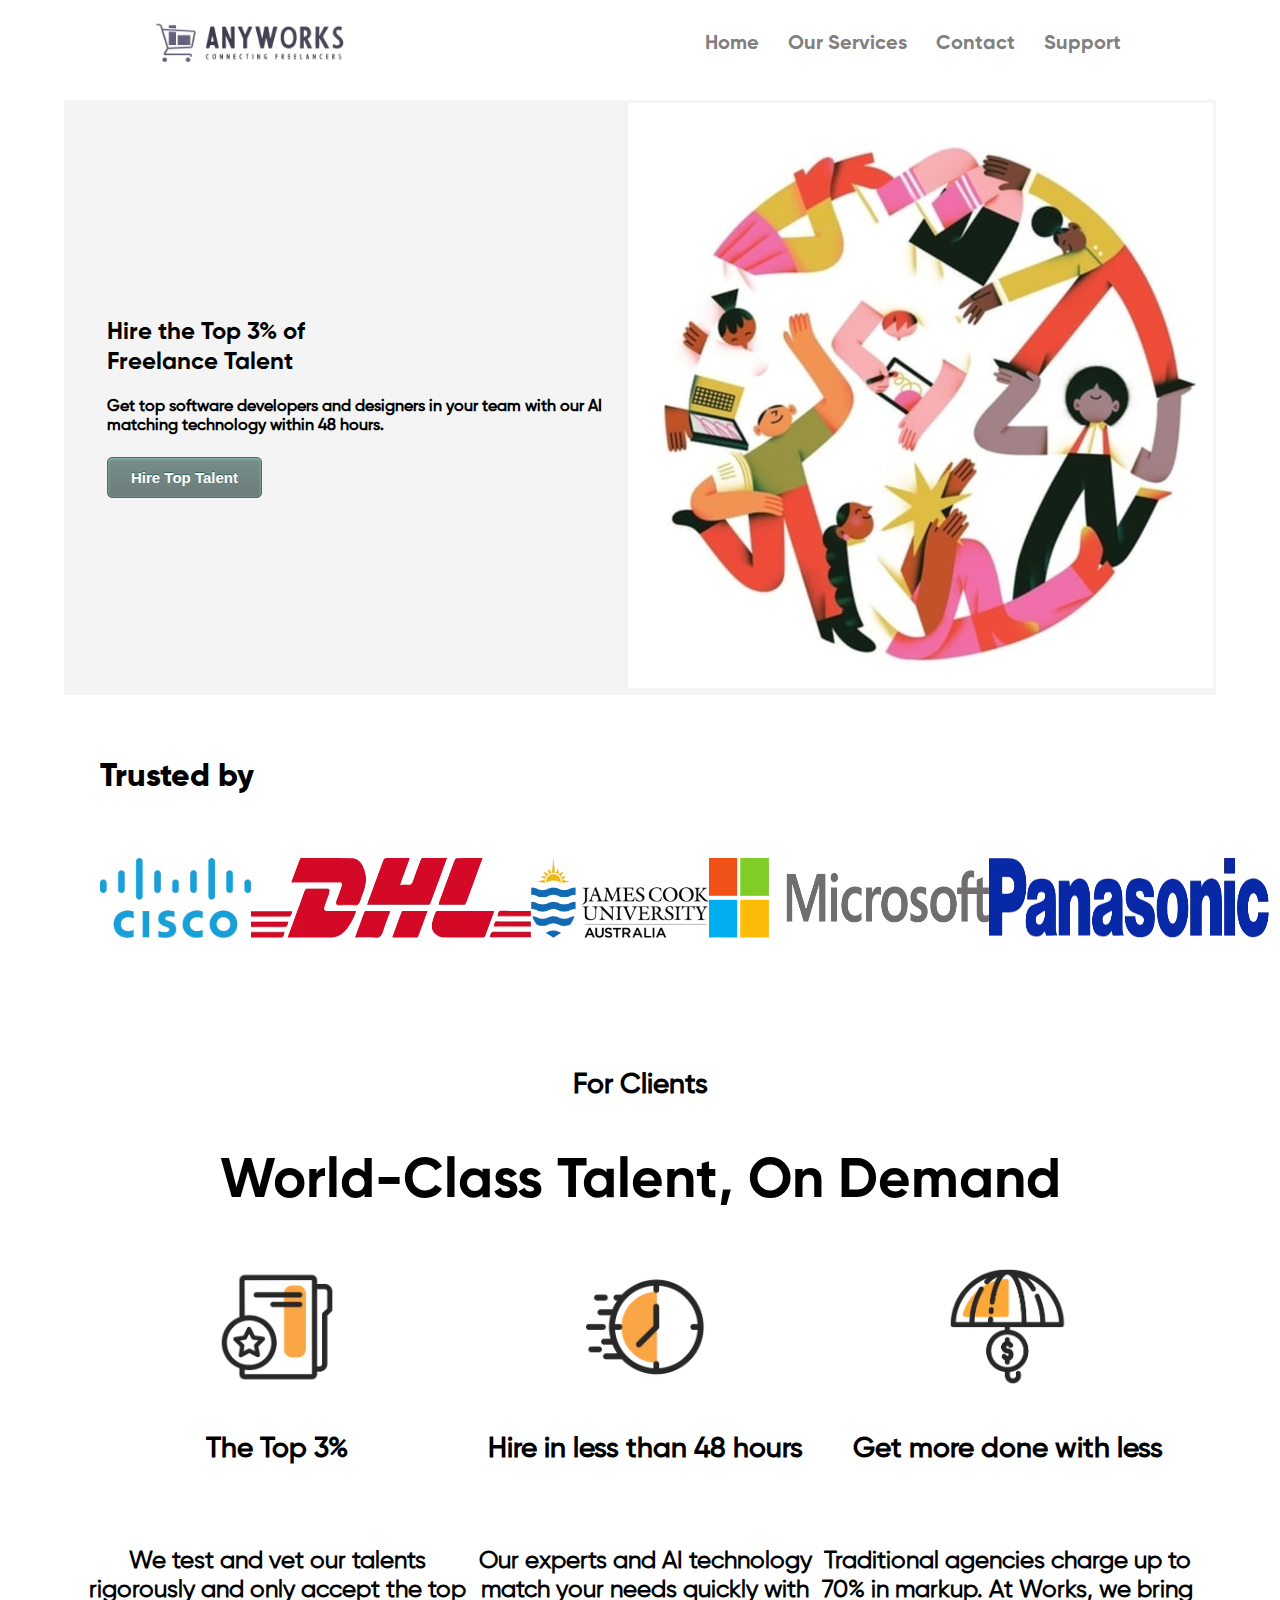
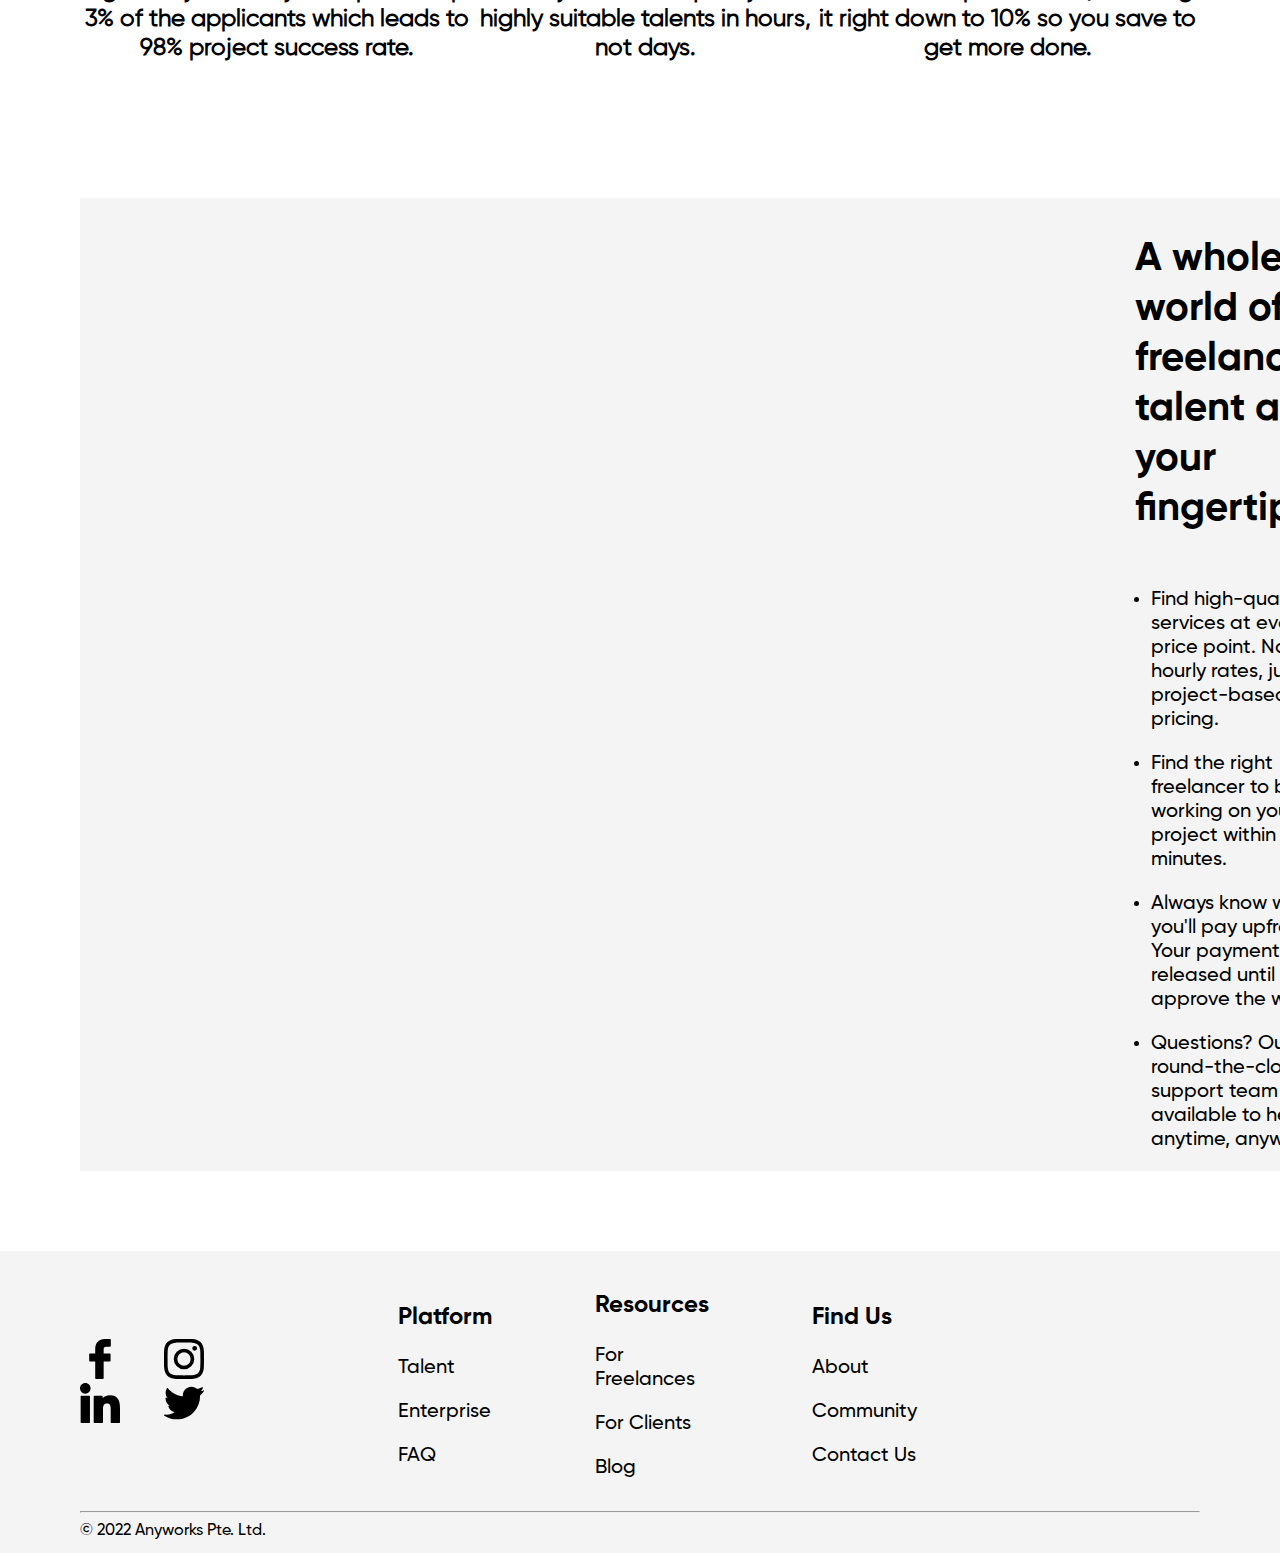
<file: index.html>
<!doctype html>
<html lang="en">

<head>
    <link href="src/common/fonts.css" type="text/css" rel="stylesheet">
    <link href="src/common/nav_bar.css" type="text/css" rel="stylesheet">
    <link href="src/common/footer.css" type="text/css" rel="stylesheet">
    <link href="index.css" type="text/css" rel="stylesheet">
    <meta charset="UTF-8">
    <meta name="viewport"
          content="width=device-width, user-scalable=no, initial-scale=1.0, maximum-scale=1.0, minimum-scale=1.0">
    <meta http-equiv="X-UA-Compatible" content="ie=edge">
    <title>Works | Hire the Top 3% of Freelance Talent</title>
</head>

<body style="margin: 0">

<!------------------------- Start of Nav Bar Code Related ------------------------->
<nav class="navbar">
    <div class="container-icon">
        <a href="#">
            <img class="primary-icon" src="images/logo.png" alt="LOGO">
        </a>
    </div>
    <ul class="nav-list" id="navi-list">
        <li class="list-item">
            <a href="#">Home</a>
        </li>
        <li class="list-item">
            <a href="src/service/service.html">Our Services</a>
        </li>
        <li class="list-item">
            <a href="src/contact/contact.html">Contact</a>
        </li>
        <li class="list-item">
            <a href="src/support/support.html">Support</a>
        </li>
    </ul>
    <div class="menu" id="toggle-button">
        <div class="menu-line"></div>
        <div class="menu-line"></div>
        <div class="menu-line"></div>
    </div>
</nav>
<!------------------------- End of Nav Bar Code Related ------------------------->

<div class="main">
    <!------------------------- Start of Hero Code Related ------------------------->
    <div class="banner_div">
        <table class="banner_div_table">
            <tr>
                <td>
                    <h2>Hire the Top 3% of <br> Freelance Talent</h2>
                    <h4>Get top software developers and designers in your team with our AI matching technology
                        within 48 hours.</h4>
                    <button id="hire">Hire Top Talent</button>
                </td>
                <td>
                    <img class="banner_div_img" src="images/hero_img.png" alt="HERO">
                </td>
            </tr>
        </table>
    </div>
    <!------------------------- End of Hero Code Related ------------------------->
    <div class="trusted_div">
        <h1>Trusted by</h1>
        <br>
        <br>
        <div class="trusted">
            <img width="200" height="80" src="images/cisco_logo.png">
            <img width="280" height="80" src="images/dhl_logo.png">
            <img width="200" height="80" src="images/jcu_logo.png">
            <img width="280" height="80" src="images/microsoft_logo.png">
            <img width="280" height="80" src="images/panasonic_logo.png">
        </div>
    </div>
    <div class="content1">
        <h4 class="c1_title">For Clients</h4>
        <h2 class="c1_desc">World-Class Talent, On Demand</h2>
        <table style="text-align: center">
            <tr>
                <td><img width="120" height="120" src="images/c1_item1.png"></td>
                <td><img width="120" height="120" src="images/c1_item2.png"></td>
                <td><img width="120" height="120" src="images/c1_item3.png"></td>
            </tr>
            <tr>
                <td><h4 class="c1_sub_title">The Top 3%</h4></td>
                <td><h4 class="c1_sub_title">Hire in less than 48 hours</h4></td>
                <td><h4 class="c1_sub_title">Get more done with less</h4></td>
            </tr>
            <tr>
                <td><h5 class="c1_sub_desc">We test and vet our talents rigorously and only accept the top 3% of the
                    applicants which leads to
                    98% project success rate.</h5></td>
                <td><h5 class="c1_sub_desc">Our experts and AI technology match your needs quickly with highly suitable
                    talents in hours, not
                    days.</h5></td>
                <td><h5 class="c1_sub_desc">Traditional agencies charge up to 70% in markup. At Works, we bring it right
                    down to 10% so you save
                    to get more done.</h5></td>
            </tr>
        </table>
    </div>
    <div class="content2">
        <table align="center" style="background-color: #f4f4f4">
            <tr>
                <td>
                    <iframe
                            width="1024" height="720"
                            src="https://www.youtube.com/embed/_J4vOwg66Ic"
                            title="YouTube video player" frameborder="0"
                            allow="accelerometer; autoplay; clipboard-write; encrypted-media; gyroscope; picture-in-picture"
                            allowfullscreen>
                    </iframe>
                </td>
                <td>
                    <h2 class="c2_title">A whole world of freelance talent at your fingertips</h2>
                    <ul>
                        <li class="c2_desc">Find high-quality services at every price point. No hourly rates, just
                            project-based pricing.
                        </li>
                        <li class="c2_desc">Find the right freelancer to begin working on your project within minutes.
                        </li>
                        <li class="c2_desc">Always know what you'll pay upfront. Your payment isn't released until you
                            approve the work.
                        </li>
                        <li class="c2_desc">Questions? Our round-the-clock support team is available to help anytime,
                            anywhere.
                        </li>
                    </ul>
                </td>
            </tr>
        </table>
    </div>
    <div class="footer">
        <div class="sub_footer">
            <p class="social">
                <img width="40" height="40" src="icon/facebook-icon.svg">
                <img width="40" height="40" src="icon/instagram-icon.svg">
                <img width="40" height="40" src="icon/linkedIn-icon.svg">
                <img width="40" height="40" src="icon/twitter-icon.svg">
            </p>
            <table style="padding-right: 280px">
                <tr>
                    <td class="footer_list_item">
                        <p class="footer_list_header">Platform</p>
                        <p>Talent</p>
                        <p>Enterprise</p>
                        <p>FAQ</p>
                    </td>
                    <td class="footer_list_item">
                        <p class="footer_list_header">Resources</p>
                        <p>For Freelances</p>
                        <p>For Clients</p>
                        <p>Blog</p>
                    </td>
                    <td class="footer_list_item">
                        <p class="footer_list_header">Find Us</p>
                        <p>About</p>
                        <p>Community</p>
                        <p>Contact Us</p>
                    </td>
                </tr>
            </table>
        </div>
        <hr>
        <span style="font-family: Gilroy-Medium; font-size: 16px">© 2022 Anyworks Pte. Ltd.</span>
    </div>
</div>

</body>
<script src="index.js" type="text/javascript"></script>
</html>
</file>
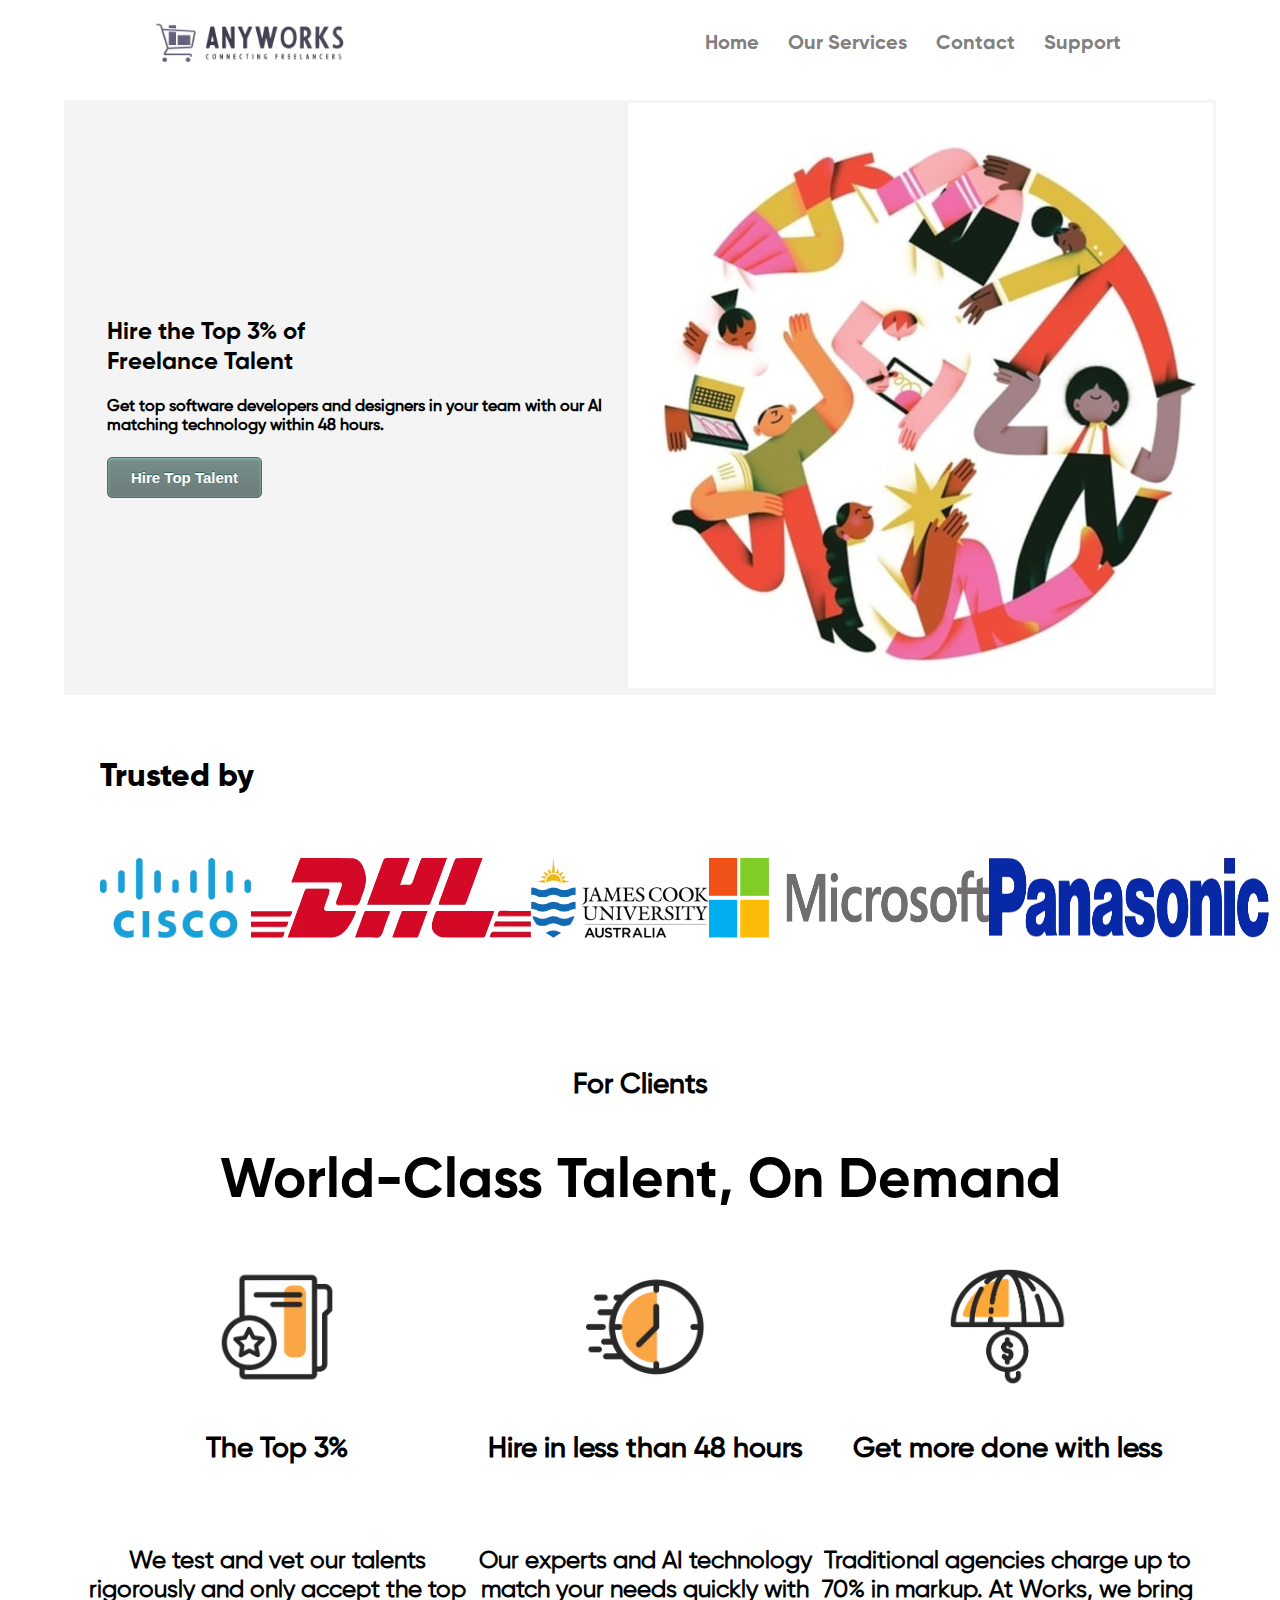
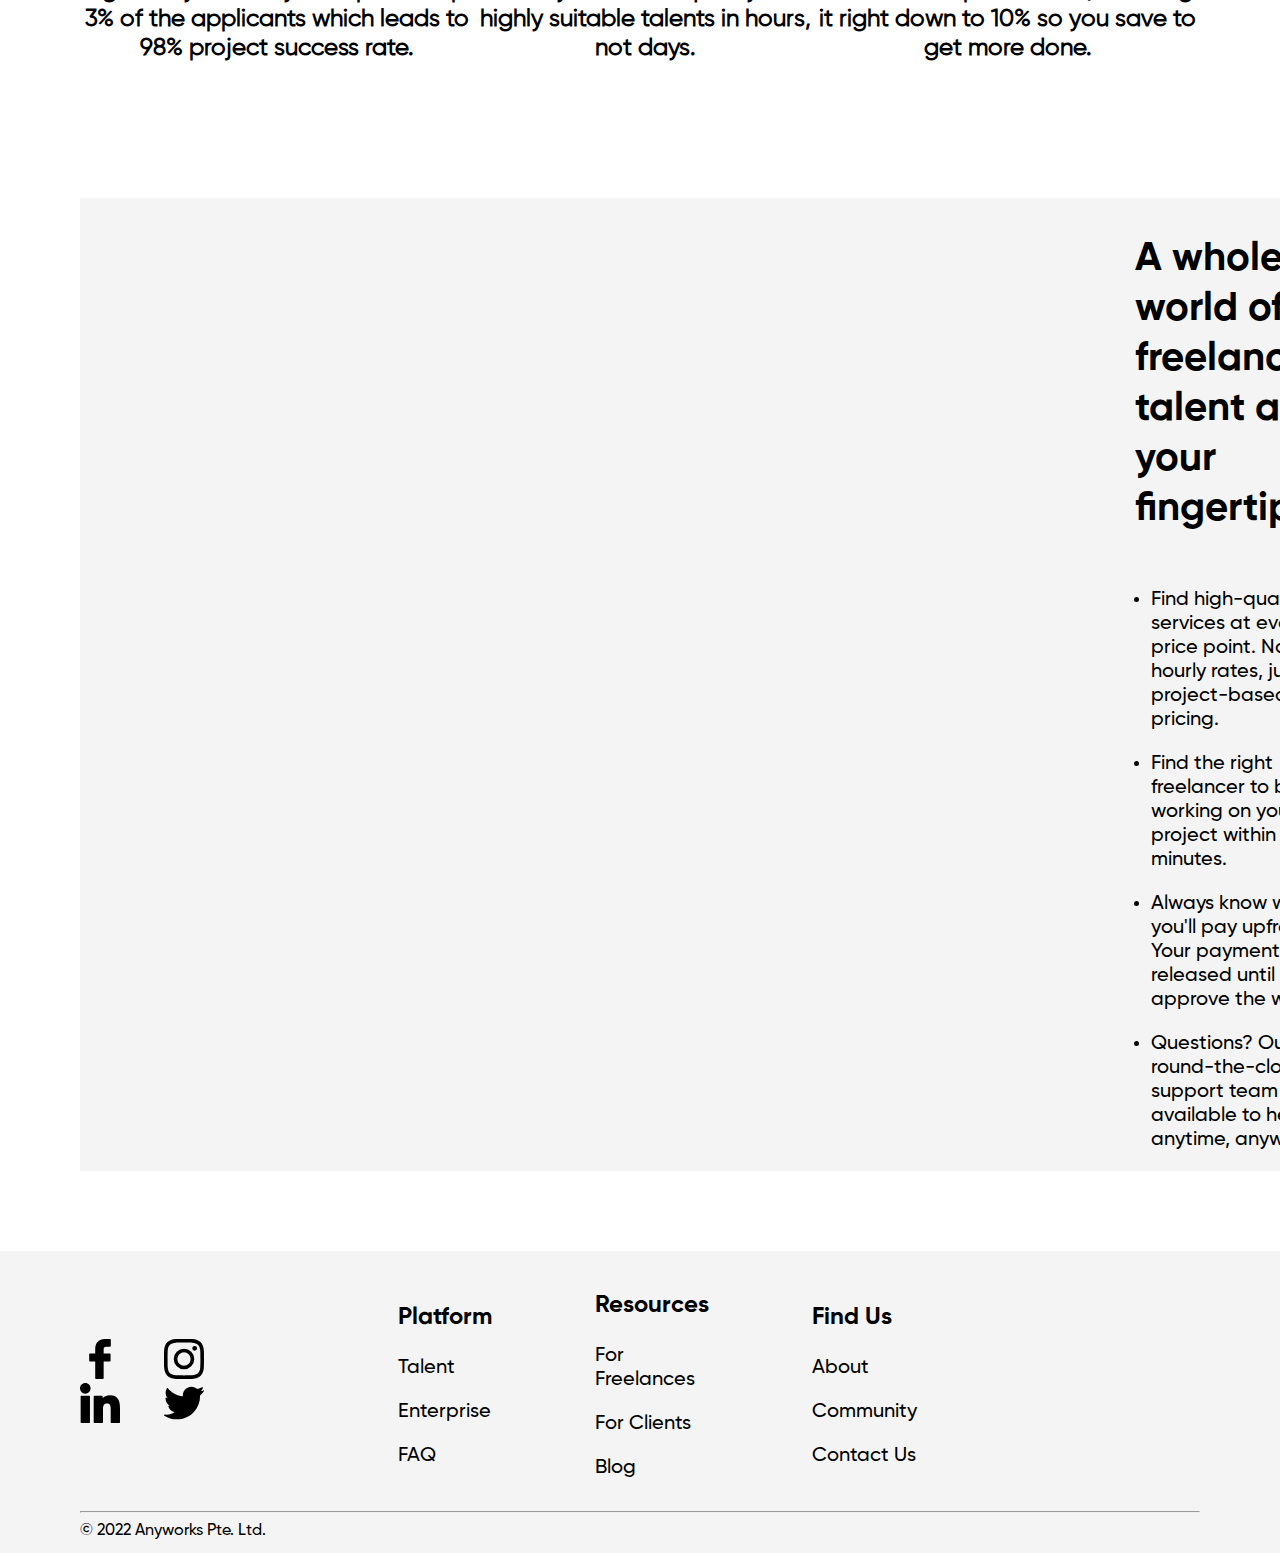
<file: src/index.html>
<!doctype html>
<html lang="en">

<head>
    <link href="index.css" type="text/css" rel="stylesheet">
    <meta charset="UTF-8">
    <meta name="viewport"
          content="width=device-width, user-scalable=no, initial-scale=1.0, maximum-scale=1.0, minimum-scale=1.0">
    <meta http-equiv="X-UA-Compatible" content="ie=edge">
    <title>Works | Hire the Top 3% of Freelance Talent</title>
</head>

<body style="margin: 0">

<!------------------------- Start of Nav Bar Code Related ------------------------->
<nav class="navbar">
    <div class="container-icon">
        <a href="#">
            <img class="primary-icon" src="../assets/img/logo.png" alt="LOGO">
        </a>
    </div>
    <ul class="nav-list" id="navi-list">
        <li class="list-item">
            <a href="#">Home</a>
        </li>
        <li class="list-item">
            <a href="service/service.html">Our Services</a>
        </li>
        <li class="list-item">
            <a href="contact/contact.html">Contact</a>
        </li>
        <li class="list-item">
            <a href="support/support.html">Support</a>
        </li>
    </ul>
    <div class="menu" id="toggle-button">
        <div class="menu-line"></div>
        <div class="menu-line"></div>
        <div class="menu-line"></div>
    </div>
</nav>
<!------------------------- End of Nav Bar Code Related ------------------------->

<div class="main">
    <!------------------------- Start of Hero Code Related ------------------------->
    <div class="banner_div">
        <table class="banner_div_table">
            <tr>
                <td>
                    <h2>Hire the Top 3% of <br> Freelance Talent</h2>
                    <h4>Get top software developers and designers in your team with our AI matching technology
                        within 48 hours.</h4>
                    <button id="hire">Hire Top Talent</button>
                </td>
                <td>
                    <img class="banner_div_img" src="/assets/img/hero_img.png">
                </td>
            </tr>
        </table>
    </div>
    <!------------------------- End of Hero Code Related ------------------------->
    <div class="trusted_div">
        <h1>Trusted by</h1>
        <br>
        <br>
        <div class="trusted">
            <img width="200" height="80" src="/assets/img/cisco_logo.png">
            <img width="280" height="80" src="/assets/img/dhl_logo.png">
            <img width="200" height="80" src="/assets/img/jcu_logo.png">
            <img width="280" height="80" src="/assets/img/microsoft_logo.png">
            <img width="280" height="80" src="/assets/img/panasonic_logo.png">
        </div>
    </div>
    <div class="content1">
        <h4 class="c1_title">For Clients</h4>
        <h2 class="c1_desc">World-Class Talent, On Demand</h2>
        <table style="text-align: center">
            <tr>
                <td><img width="120" height="120" src="/assets/img/c1_item1.png"></td>
                <td><img width="120" height="120" src="/assets/img/c1_item2.png"></td>
                <td><img width="120" height="120" src="/assets/img/c1_item3.png"></td>
            </tr>
            <tr>
                <td><h4 class="c1_sub_title">The Top 3%</h4></td>
                <td><h4 class="c1_sub_title">Hire in less than 48 hours</h4></td>
                <td><h4 class="c1_sub_title">Get more done with less</h4></td>
            </tr>
            <tr>
                <td><h5 class="c1_sub_desc">We test and vet our talents rigorously and only accept the top 3% of the
                    applicants which leads to
                    98% project success rate.</h5></td>
                <td><h5 class="c1_sub_desc">Our experts and AI technology match your needs quickly with highly suitable
                    talents in hours, not
                    days.</h5></td>
                <td><h5 class="c1_sub_desc">Traditional agencies charge up to 70% in markup. At Works, we bring it right
                    down to 10% so you save
                    to get more done.</h5></td>
            </tr>
        </table>
    </div>
    <div class="content2">
        <table align="center" style="background-color: #f4f4f4">
            <tr>
                <td>
                    <iframe
                            width="1024" height="720"
                            src="https://www.youtube.com/embed/_J4vOwg66Ic"
                            title="YouTube video player" frameborder="0"
                            allow="accelerometer; autoplay; clipboard-write; encrypted-media; gyroscope; picture-in-picture"
                            allowfullscreen>
                    </iframe>
                </td>
                <td>
                    <h2 class="c2_title">A whole world of freelance talent at your fingertips</h2>
                    <ul>
                        <li class="c2_desc">Find high-quality services at every price point. No hourly rates, just
                            project-based pricing.
                        </li>
                        <li class="c2_desc">Find the right freelancer to begin working on your project within minutes.
                        </li>
                        <li class="c2_desc">Always know what you'll pay upfront. Your payment isn't released until you
                            approve the work.
                        </li>
                        <li class="c2_desc">Questions? Our round-the-clock support team is available to help anytime,
                            anywhere.
                        </li>
                    </ul>
                </td>
            </tr>
        </table>
    </div>
    <div class="footer">
        <div class="sub_footer">
            <p class="social">
                <img width="40" height="40" src="/assets/icon/facebook-icon.svg">
                <img width="40" height="40" src="/assets/icon/instagram-icon.svg">
                <img width="40" height="40" src="/assets/icon/linkedIn-icon.svg">
                <img width="40" height="40" src="/assets/icon/twitter-icon.svg">
            </p>
            <table style="padding-right: 280px">
                <tr>
                    <td class="footer_list_item">
                        <p class="footer_list_header">Platform</p>
                        <p>Talent</p>
                        <p>Enterprise</p>
                        <p>FAQ</p>
                    </td>
                    <td class="footer_list_item">
                        <p class="footer_list_header">Resources</p>
                        <p>For Freelances</p>
                        <p>For Clients</p>
                        <p>Blog</p>
                    </td>
                    <td class="footer_list_item">
                        <p class="footer_list_header">Find Us</p>
                        <p>About</p>
                        <p>Community</p>
                        <p>Contact Us</p>
                    </td>
                </tr>
            </table>
        </div>
        <hr>
        <span style="font-family: Gilroy-Medium; font-size: 16px">© 2022 Anyworks Pte. Ltd.</span>
    </div>
</div>

</body>
<script src="index.js" type="text/javascript"></script>
</html>
</file>
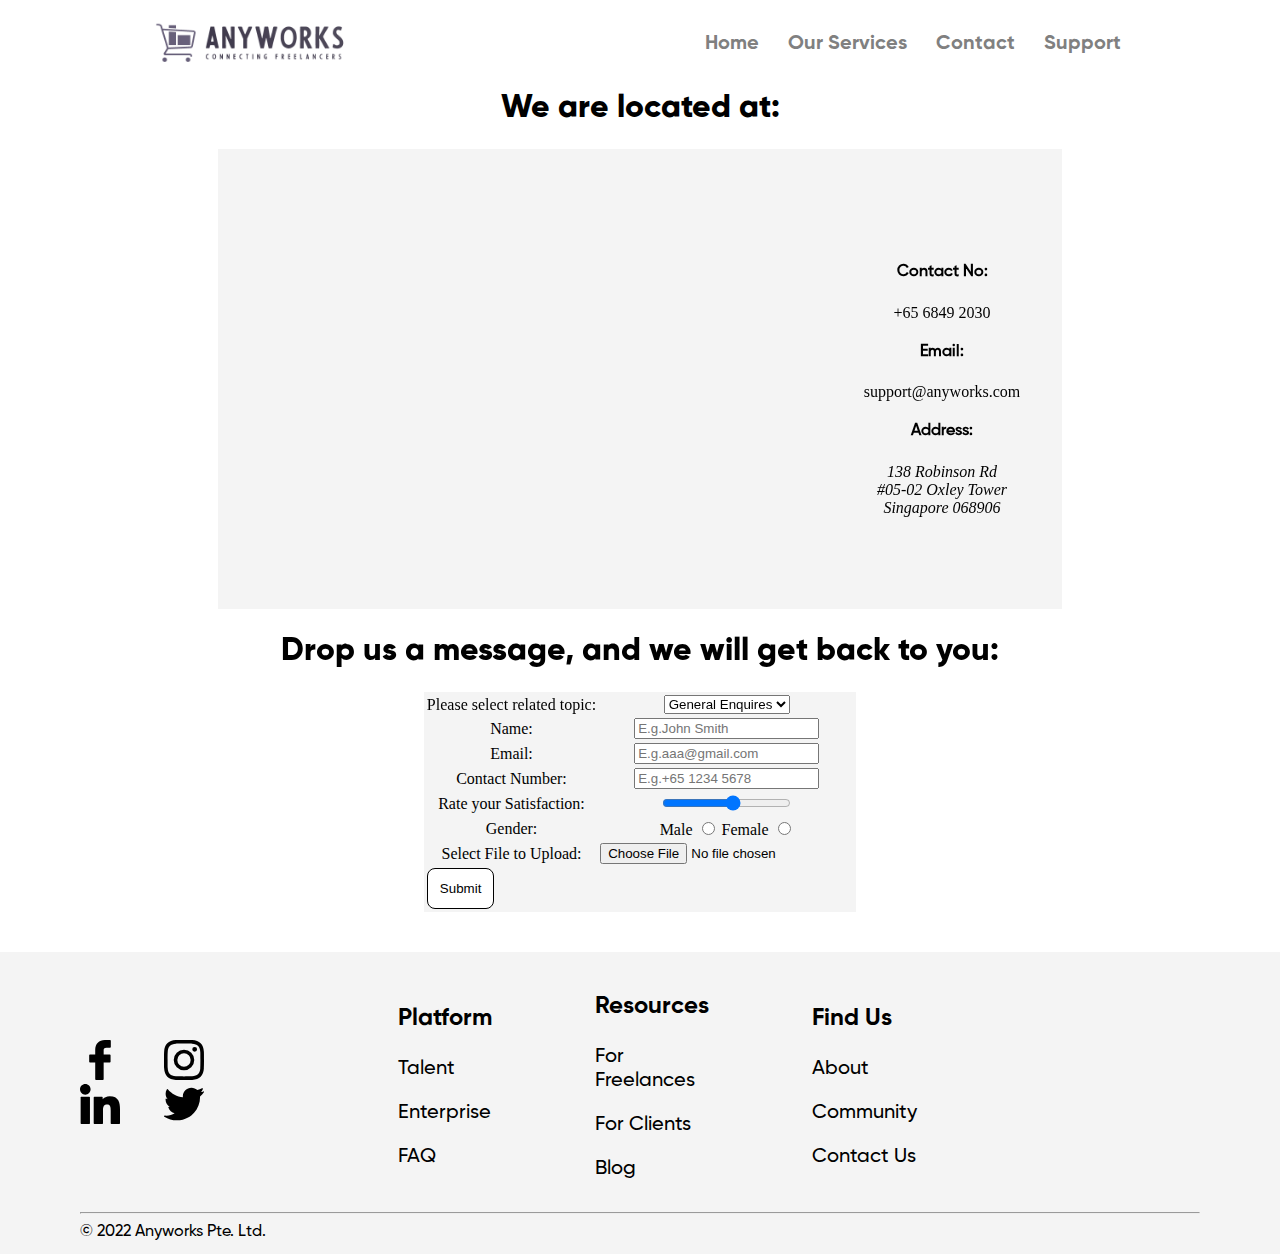
<file: src/contact/contact.html>
<!doctype html>
<html lang="en">
<head>
    <link href="../common/fonts.css" type="text/css" rel="stylesheet">
    <link href="../common/nav_bar.css" type="text/css" rel="stylesheet">
    <link href="../common/footer.css" type="text/css" rel="stylesheet">
    <link href="contact.css" type="text/css" rel="stylesheet">

    <meta charset="UTF-8">
    <meta name="viewport"
          content="width=device-width, user-scalable=no, initial-scale=1.0, maximum-scale=1.0, minimum-scale=1.0">
    <meta http-equiv="X-UA-Compatible" content="ie=edge">
    <title>Contact Us</title>
</head>
<body style="margin: 0">
<!------------------------- Start of Nav Bar Code Related ------------------------->
<nav class="navbar">
    <div class="container-icon">
        <a href="../../index.html">
            <img class="primary-icon" src="../../images/logo.png" alt="LOGO">
        </a>
    </div>
    <ul class="nav-list" id="navi-list">
        <li class="list-item">
            <a href="../../index.html">Home</a>
        </li>
        <li class="list-item">
            <a href="../service/service.html">Our Services</a>
        </li>
        <li class="list-item">
            <a href="../contact/contact.html">Contact</a>
        </li>
        <li class="list-item">
            <a href="../support/support.html">Support</a>
        </li>
    </ul>
    <div class="menu" id="toggle-button">
        <div class="menu-line"></div>
        <div class="menu-line"></div>
        <div class="menu-line"></div>
    </div>
</nav>
<!------------------------- End of Nav Bar Code Related ------------------------->
<div class="contact_main">
    <div class="location_div">
        <h1>We are located at:</h1>
        <table>
            <tr>
                <td>
                    <iframe
                            src="https://www.google.com/maps/embed?pb=!1m18!1m12!1m3!1d3988.824837243996!2d103.84623091475395!3d1.278645999067408!2m3!1f0!2f0!3f0!3m2!1i1024!2i768!4f13.1!3m3!1m2!1s0x31da19cf7dd774b9%3A0x62fa87a5b21c6883!2sWorks%20Pte.%20Ltd.!5e0!3m2!1sen!2ssg!4v1649600840495!5m2!1sen!2ssg"
                            width="600" height="450" style="border:0;"
                            allowfullscreen="" loading="lazy" referrerpolicy="no-referrer-when-downgrade">
                    </iframe>
                </td>
                <td class="address_row">
                    <h4>Contact No:</h4>
                    <p>+65 6849 2030</p>
                    <h4>Email: </h4>
                    <p>support@anyworks.com</p>
                    <h4>Address: </h4>
                    <address>
                        138 Robinson Rd <br>
                        #05-02 Oxley Tower<br>
                        Singapore 068906
                    </address>
                </td>
            </tr>
        </table>

    </div>
    <div class="message_div">
        <h1>Drop us a message, and we will get back to you:</h1>
        <table>
            <tr>
                <td>Please select related topic:</td>
                <td>
                    <select name="paymentmode">
                        <option value="cCard">General Enquires</option>
                        <option value="dCard">Debit Card</option>
                        <option value="pp">Paypal Option</option>
                    </select>
                </td>
            </tr>
            <tr>
                <td>Name:</td>
                <td>
                    <input required type="text" name="firstname" placeholder="E.g.John Smith"><br>
                </td>
            </tr>
            <tr>
                <td>Email:</td>
                <td>
                    <input required type="email" name="email" placeholder="E.g.aaa@gmail.com"><br>
                </td>
            </tr>
            <tr>
                <td>Contact Number:</td>
                <td>
                    <input required type="number" name="phone" placeholder="E.g.+65 1234 5678"><br>
                </td>
            </tr>
            <tr>
                <td>Rate your Satisfaction:</td>
                <td>
                    <input type="range" min="1" max="10" name="range">
                </td>
            </tr>
            <tr>
                <td>Gender:</td>
                <td>
                    <label for="my">
                        Male
                        <input id="male" type="radio" name="gender" value="">
                    </label>
                    <label for="mn">
                        Female
                        <input id="female" type="radio" name="gender" value="">
                    </label>
                </td>
            </tr>

            <tr>
                <td>
                    <label>Select File to Upload: </label>
                </td>
                <td>
                    <input type="file" name="file">
                </td>
            </tr>

            <tr>
                <td>
                    <button>
                        Submit
                    </button>
                </td>
            </tr>

        </table>
    </div>
    <div class="footer">
        <div class="sub_footer">
            <p class="social">
                <img width="40" height="40" src="../../icon/facebook-icon.svg">
                <img width="40" height="40" src="../../icon/instagram-icon.svg">
                <img width="40" height="40" src="../../icon/linkedIn-icon.svg">
                <img width="40" height="40" src="../../icon/twitter-icon.svg">
            </p>
            <table style="padding-right: 280px">
                <tr>
                    <td class="footer_list_item">
                        <p class="footer_list_header">Platform</p>
                        <p>Talent</p>
                        <p>Enterprise</p>
                        <p>FAQ</p>
                    </td>
                    <td class="footer_list_item">
                        <p class="footer_list_header">Resources</p>
                        <p>For Freelances</p>
                        <p>For Clients</p>
                        <p>Blog</p>
                    </td>
                    <td class="footer_list_item">
                        <p class="footer_list_header">Find Us</p>
                        <p>About</p>
                        <p>Community</p>
                        <p>Contact Us</p>
                    </td>
                </tr>
            </table>
        </div>
        <hr>
        <span style="font-family: Gilroy-Medium; font-size: 16px">© 2022 Anyworks Pte. Ltd.</span>
    </div>
</div>
</body>
</html>
</file>
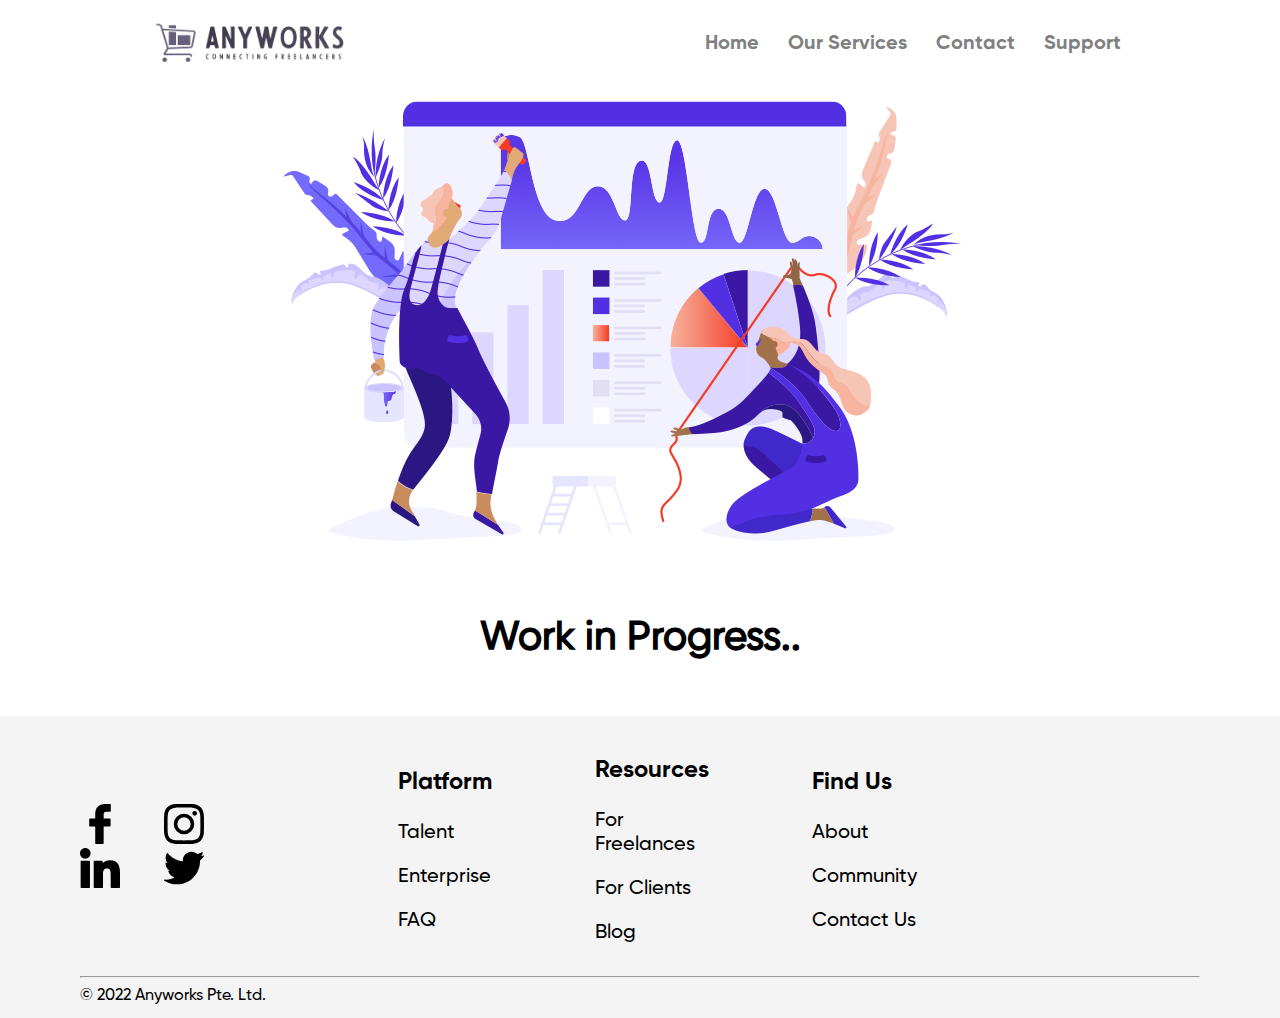
<file: src/service/service.html>
<!doctype html>
<html lang="en">
<head>
    <link href="../common/fonts.css" type="text/css" rel="stylesheet">
    <link href="../common/nav_bar.css" type="text/css" rel="stylesheet">
    <link href="../common/footer.css" type="text/css" rel="stylesheet">
    <link href="service.css" type="text/css" rel="stylesheet">
    <meta charset="UTF-8">
    <meta name="viewport"
          content="width=device-width, user-scalable=no, initial-scale=1.0, maximum-scale=1.0, minimum-scale=1.0">
    <meta http-equiv="X-UA-Compatible" content="ie=edge">
    <title>All Services</title>
</head>
<body style="margin: 0">
<!------------------------- Start of Nav Bar Code Related ------------------------->
<nav class="navbar">
    <div class="container-icon">
        <a href="../../index.html">
            <img class="primary-icon" src="../../images/logo.png" alt="LOGO">
        </a>
    </div>
    <ul class="nav-list" id="navi-list">
        <li class="list-item">
            <a href="../../index.html">Home</a>
        </li>
        <li class="list-item">
            <a href="../service/service.html">Our Services</a>
        </li>
        <li class="list-item">
            <a href="../contact/contact.html">Contact</a>
        </li>
        <li class="list-item">
            <a href="../support/support.html">Support</a>
        </li>
    </ul>
    <div class="menu" id="toggle-button">
        <div class="menu-line"></div>
        <div class="menu-line"></div>
        <div class="menu-line"></div>
    </div>
</nav>
<!------------------------- End of Nav Bar Code Related ------------------------->
<div class="service_main">
    <div style="text-align: center">
        <p>
            <img src="../../images/wip.png">
        </p>
        <h4 style="font-size: 40px;">Work in Progress..</h4>
    </div>
    <div class="footer">
        <div class="sub_footer">
            <p class="social">
                <img width="40" height="40" src="../../icon/facebook-icon.svg">
                <img width="40" height="40" src="../../icon/instagram-icon.svg">
                <img width="40" height="40" src="../../icon/linkedIn-icon.svg">
                <img width="40" height="40" src="../../icon/twitter-icon.svg">
            </p>
            <table style="padding-right: 280px">
                <tr>
                    <td class="footer_list_item">
                        <p class="footer_list_header">Platform</p>
                        <p>Talent</p>
                        <p>Enterprise</p>
                        <p>FAQ</p>
                    </td>
                    <td class="footer_list_item">
                        <p class="footer_list_header">Resources</p>
                        <p>For Freelances</p>
                        <p>For Clients</p>
                        <p>Blog</p>
                    </td>
                    <td class="footer_list_item">
                        <p class="footer_list_header">Find Us</p>
                        <p>About</p>
                        <p>Community</p>
                        <p>Contact Us</p>
                    </td>
                </tr>
            </table>
        </div>
        <hr>
        <span style="font-family: Gilroy-Medium; font-size: 16px">© 2022 Anyworks Pte. Ltd.</span>
    </div>
</div>
</body>
<script src="service.js" type="text/javascript"></script>
</html>
</file>
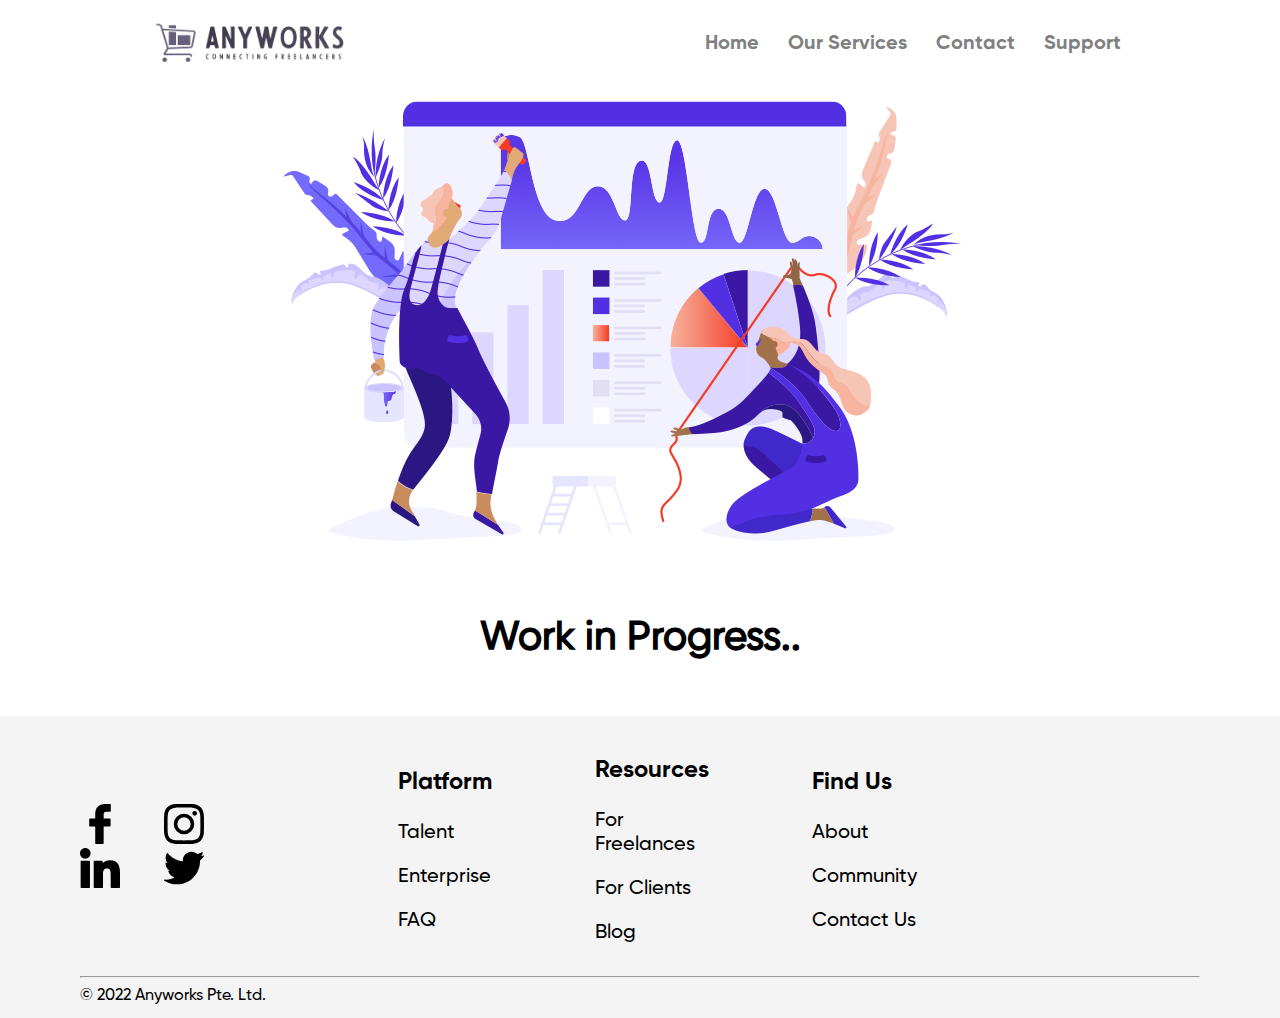
<file: src/support/support.html>
<!doctype html>
<html lang="en">
<head>
    <link href="../common/fonts.css" type="text/css" rel="stylesheet">
    <link href="../common/nav_bar.css" type="text/css" rel="stylesheet">
    <link href="../common/footer.css" type="text/css" rel="stylesheet">
    <link href="support.css" type="text/css" rel="stylesheet">
    <meta charset="UTF-8">
    <meta name="viewport"
          content="width=device-width, user-scalable=no, initial-scale=1.0, maximum-scale=1.0, minimum-scale=1.0">
    <meta http-equiv="X-UA-Compatible" content="ie=edge">
    <title>FAQs</title>
</head>
<body style="margin: 0">
<!------------------------- Start of Nav Bar Code Related ------------------------->
<nav class="navbar">
    <div class="container-icon">
        <a href="../../index.html">
            <img class="primary-icon" src="../../images/logo.png" alt="LOGO">
        </a>
    </div>
    <ul class="nav-list" id="navi-list">
        <li class="list-item">
            <a href="../../index.html">Home</a>
        </li>
        <li class="list-item">
            <a href="../service/service.html">Our Services</a>
        </li>
        <li class="list-item">
            <a href="../contact/contact.html">Contact</a>
        </li>
        <li class="list-item">
            <a href="../support/support.html">Support</a>
        </li>
    </ul>
    <div class="menu" id="toggle-button">
        <div class="menu-line"></div>
        <div class="menu-line"></div>
        <div class="menu-line"></div>
    </div>
</nav>
<!------------------------- End of Nav Bar Code Related ------------------------->
<div class="support_main">
    <div style="text-align: center">
        <p>
            <img src="../../images/wip.png">
        </p>
        <h4 style="font-size: 40px;">Work in Progress..</h4>
    </div>
    <div class="footer">
        <div class="sub_footer">
            <p class="social">
                <img width="40" height="40" src="../../icon/facebook-icon.svg">
                <img width="40" height="40" src="../../icon/instagram-icon.svg">
                <img width="40" height="40" src="../../icon/linkedIn-icon.svg">
                <img width="40" height="40" src="../../icon/twitter-icon.svg">
            </p>
            <table style="padding-right: 280px">
                <tr>
                    <td class="footer_list_item">
                        <p class="footer_list_header">Platform</p>
                        <p>Talent</p>
                        <p>Enterprise</p>
                        <p>FAQ</p>
                    </td>
                    <td class="footer_list_item">
                        <p class="footer_list_header">Resources</p>
                        <p>For Freelances</p>
                        <p>For Clients</p>
                        <p>Blog</p>
                    </td>
                    <td class="footer_list_item">
                        <p class="footer_list_header">Find Us</p>
                        <p>About</p>
                        <p>Community</p>
                        <p>Contact Us</p>
                    </td>
                </tr>
            </table>
        </div>
        <hr>
        <span style="font-family: Gilroy-Medium; font-size: 16px">© 2022 Anyworks Pte. Ltd.</span>
    </div>
</div>
</body>
<script src="support.js" type="text/javascript"></script>
</html>
</file>
<file: src/common/fonts.css>
/* ----------------------- Start of Font Related -----------------------*/

h1 {
    font-family: Gilroy-Extrabold;
}

h2 {
    font-family: Gilroy-Bold;
}

h3 {
    font-family: Gilroy-Semibold;
}

h4 {
    font-family: Gilroy-Medium;
}

h5 {
    font-family: Gilroy-Regular;
}

@font-face {
    font-family: "Gilroy-Medium";
    src: url("../../fonts/Gilroy-Medium.otf");
}

@font-face {
    font-family: "Gilroy-Bold";
    src: url("../../fonts/Gilroy-Bold.otf");
}

@font-face {
    font-family: "Gilroy-Semibold";
    src: url("../../fonts/Gilroy-Semibold.otf");
}

@font-face {
    font-family: "Gilroy-Extrabold";
    src: url("../../fonts/Gilroy-Extrabold.otf");
}

@font-face {
    font-family: "Gilroy-Regular";
    src: url("../../fonts/Gilroy-Regular.otf");
}

/* ----------------------- End of Font Related -----------------------*/
</file>
<file: src/common/nav_bar.css>
/* ----------------------- Start of Nav Bar Related -----------------------*/
.navbar {
    background-color: white;
    color: white;
    display: flex;
    justify-content: space-around;
    align-items: center;
    font-size: 20px;
    position: fixed; /* Set the navbar to fixed position */
    top: 0; /* Position the navbar at the top of the page */
    width: 100%; /* Full width */
}

.primary-icon {
    height: 64px;
}

.nav-list {
    font-family: Gilroy-Bold;
    list-style-type: none;
}

.nav-list .list-item {
    display: inline-block;
    padding: 12px;
}

.navbar a {
    color: grey;
    text-decoration: none;
}

.navbar .list-item a:hover {
    border-bottom: 4px solid grey;
}

.menu {
    display: none;
}

.menu-line {
    width: 24px;
    height: 4px;
    background-color: grey;
    margin-bottom: 4px;
}

@media all and (max-width: 800px) {
    .navbar {
        flex-direction: column;
    }

    .navbar .container-icon {
        width: 100%;
    }

    .primary-icon {
        height: 64px;
        margin-top: 12px;
        margin-left: 28px;
    }

    .nav-list {
        list-style-type: none;
        width: 100%;
        text-align: left;
        padding-top: 10px;
        display: none;
    }

    .nav-list .list-item {
        display: block;
        padding-left: 12px;
    }

    .menu {
        display: block;
        position: absolute;
        top: 28px;
        right: 20px;
    }

    .active {
        margin-top: 0;
        margin-left: 24px;
        padding-top: 0;
        display: block;
    }
}
/* ----------------------- End of Nav Bar Related -----------------------*/
</file>
<file: src/common/footer.css>
.footer {
    padding: 12px 80px 12px 80px;
    background-color: #f4f4f4;
}

.sub_footer {
    display: flex;
    justify-content: space-around;
}

.social {
    margin: auto;
}

p > img {
    padding-right: 40px;
}

.footer_list_header {
    font-family: Gilroy-Bold;
    font-size: 24px;
}

.footer_list_item {
    list-style: none;
    font-family: Gilroy-Medium;
    font-size: 20px;
    padding-left: 100px;
}
</file>
<file: index.css>
.main {
    margin-top: 88px; /* Add a top margin to avoid content overlay */
}

.banner_div{
    width: 90%;
    margin: 0 auto;
    padding: 12px 24px 40px 24px;
}

.banner_div_table {
    padding-left: 40px;
    background-color: #f4f4f4;
}

.banner_div_img{
    max-width: 100%;
    height: auto;
}

#hire {
    box-shadow: inset 0px 1px 3px 0px #91b8b3;
    background: linear-gradient(to bottom, #768d87 5%, #6c7c7c 100%);
    background-color: #768d87;
    border-radius: 5px;
    border: 1px solid #566963;
    display: inline-block;
    cursor: pointer;
    color: #ffffff;
    font-family: Arial;
    font-size: 15px;
    font-weight: bold;
    padding: 11px 23px;
    text-decoration: none;
    text-shadow: 0px -1px 0px #2b665e;
}

#hire:hover {
    background: linear-gradient(to bottom, #6c7c7c 5%, #768d87 100%);
    background-color: #6c7c7c;
}

#hire:active {
    position: relative;
    top: 1px;
}

.trusted_div {
    padding-left: 100px;
    padding-bottom: 80px;
    padding-right: 100px;
    font-family: Gilroy-Extrabold;
}

.trusted {
    display: flex;
    justify-content: space-around;
}

.content1 {
    padding: 12px 80px 80px 80px;
}

.c1_title {
    font-size: 28px;
    text-align: center;
}

.c1_desc {
    font-size: 56px;
    text-align: center;
}

.c1_sub_title {
    font-size: 28px;
}

.c1_sub_desc {
    font-size: 24px;
}

.content2 {
    padding: 12px 80px 80px 80px;
}

.c2_title {
    font-size: 40px;
    padding-left: 24px;
    padding-right: 24px;
}

.c2_desc {
    font-size: 20px;
    font-family: Gilroy-Medium;
    padding-top: 20px;
}
</file>
<file: src/index.css>
/* ----------------------- Start of Nav Bar Related -----------------------*/
.navbar {
    background-color: white;
    color: white;
    display: flex;
    justify-content: space-around;
    align-items: center;
    font-size: 20px;
    position: fixed; /* Set the navbar to fixed position */
    top: 0; /* Position the navbar at the top of the page */
    width: 100%; /* Full width */
}

.primary-icon {
    height: 64px;
}

.nav-list {
    font-family: Gilroy-Bold;
    list-style-type: none;
}

.nav-list .list-item {
    display: inline-block;
    padding: 12px;
}

.navbar a {
    color: grey;
    text-decoration: none;
}

.navbar .list-item a:hover {
    border-bottom: 4px solid grey;
}

.menu {
    display: none;
}

.menu-line {
    width: 24px;
    height: 4px;
    background-color: grey;
    margin-bottom: 4px;
}

@media all and (max-width: 800px) {
    .navbar {
        flex-direction: column;
    }

    .navbar .container-icon {
        width: 100%;
    }

    .primary-icon {
        height: 64px;
        margin-top: 12px;
        margin-left: 28px;
    }

    .nav-list {
        list-style-type: none;
        width: 100%;
        text-align: left;
        padding-top: 10px;
        display: none;
    }

    .nav-list .list-item {
        display: block;
        padding-left: 12px;
    }

    .menu {
        display: block;
        position: absolute;
        top: 28px;
        right: 20px;
    }

    .active {
        margin-top: 0;
        margin-left: 24px;
        padding-top: 0;
        display: block;
    }
}
/* ----------------------- End of Nav Bar Related -----------------------*/

.main {
    margin-top: 88px; /* Add a top margin to avoid content overlay */
}

.banner_div{
    width: 90%;
    margin: 0 auto;
    padding: 12px 24px 40px 24px;
}

.banner_div_table {
    padding-left: 40px;
    background-color: #f4f4f4;
}

.banner_div_img{
    max-width: 100%;
    height: auto;
}

#hire {
    box-shadow: inset 0px 1px 3px 0px #91b8b3;
    background: linear-gradient(to bottom, #768d87 5%, #6c7c7c 100%);
    background-color: #768d87;
    border-radius: 5px;
    border: 1px solid #566963;
    display: inline-block;
    cursor: pointer;
    color: #ffffff;
    font-family: Arial;
    font-size: 15px;
    font-weight: bold;
    padding: 11px 23px;
    text-decoration: none;
    text-shadow: 0px -1px 0px #2b665e;
}

#hire:hover {
    background: linear-gradient(to bottom, #6c7c7c 5%, #768d87 100%);
    background-color: #6c7c7c;
}

#hire:active {
    position: relative;
    top: 1px;
}

.trusted_div {
    padding-left: 100px;
    padding-bottom: 80px;
    padding-right: 100px;
    font-family: Gilroy-Extrabold;
}

.trusted {
    display: flex;
    justify-content: space-around;
}

.content1 {
    padding: 12px 80px 80px 80px;
}

.c1_title {
    font-size: 28px;
    text-align: center;
}

.c1_desc {
    font-size: 56px;
    text-align: center;
}

.c1_sub_title {
    font-size: 28px;
}

.c1_sub_desc {
    font-size: 24px;
}

.content2 {
    padding: 12px 80px 80px 80px;
}

.c2_title {
    font-size: 40px;
    padding-left: 24px;
    padding-right: 24px;
}

.c2_desc {
    font-size: 20px;
    font-family: Gilroy-Medium;
    padding-top: 20px;
}

.footer {
    padding: 12px 80px 12px 80px;
    background-color: #f4f4f4;
}

.sub_footer {
    display: flex;
    justify-content: space-around;
}

.social {
    margin: auto;
}

p > img {
    padding-right: 40px;
}

.footer_list_header {
    font-family: Gilroy-Bold;
    font-size: 24px;
}

.footer_list_item {
    list-style: none;
    font-family: Gilroy-Medium;
    font-size: 20px;
    padding-left: 100px;
}

/* ----------------------- Start of Font Related -----------------------*/

h1 {
    font-family: Gilroy-Extrabold;
}

h2 {
    font-family: Gilroy-Bold;
}

h3 {
    font-family: Gilroy-Semibold;
}

h4 {
    font-family: Gilroy-Medium;
}

h5 {
    font-family: Gilroy-Regular;
}

@font-face {
    font-family: "Gilroy-Medium";
    src: url("/assets/fonts/Gilroy-Medium.otf");
}

@font-face {
    font-family: "Gilroy-Bold";
    src: url("/assets/fonts/Gilroy-Bold.otf");
}

@font-face {
    font-family: "Gilroy-Semibold";
    src: url("/assets/fonts/Gilroy-Semibold.otf");
}

@font-face {
    font-family: "Gilroy-Extrabold";
    src: url("/assets/fonts/Gilroy-Extrabold.otf");
}

@font-face {
    font-family: "Gilroy-Regular";
    src: url("/assets/fonts/Gilroy-Regular.otf");
}

/* ----------------------- End of Nav Bar Related -----------------------*/
</file>
<file: src/contact/contact.css>
.contact_main {
    margin-top: 88px; /* Add a top margin to avoid navbar overlay */
}

.location_div {
    text-align: center;
}

.location_div table {
    background-color: #f4f4f4;
    margin-left: auto;
    margin-right: auto;
}

.address_row{
    padding-left: 40px;
    padding-right: 40px;
}

.address_row {
    alignment: left;
}

.message_div {
    text-align: center;
}

.message_div table {
    background-color: #f4f4f4;
    margin-left: auto;
    margin-right: auto;
    margin-bottom: 40px;
}

.message_div table button{
    display: flex;
    justify-content: center;
    align-items: center;
    border-radius: 8px;
    background: white;
    border: 1px solid black;
    padding: 12px;
}
</file>
<file: src/service/service.css>
.service_main{
    margin-top: 88px; /* Add a top margin to avoid navbar overlay */
}
</file>
<file: src/support/support.css>
.support_main {
    margin-top: 88px; /* Add a top margin to avoid navbar overlay */
}
</file>
